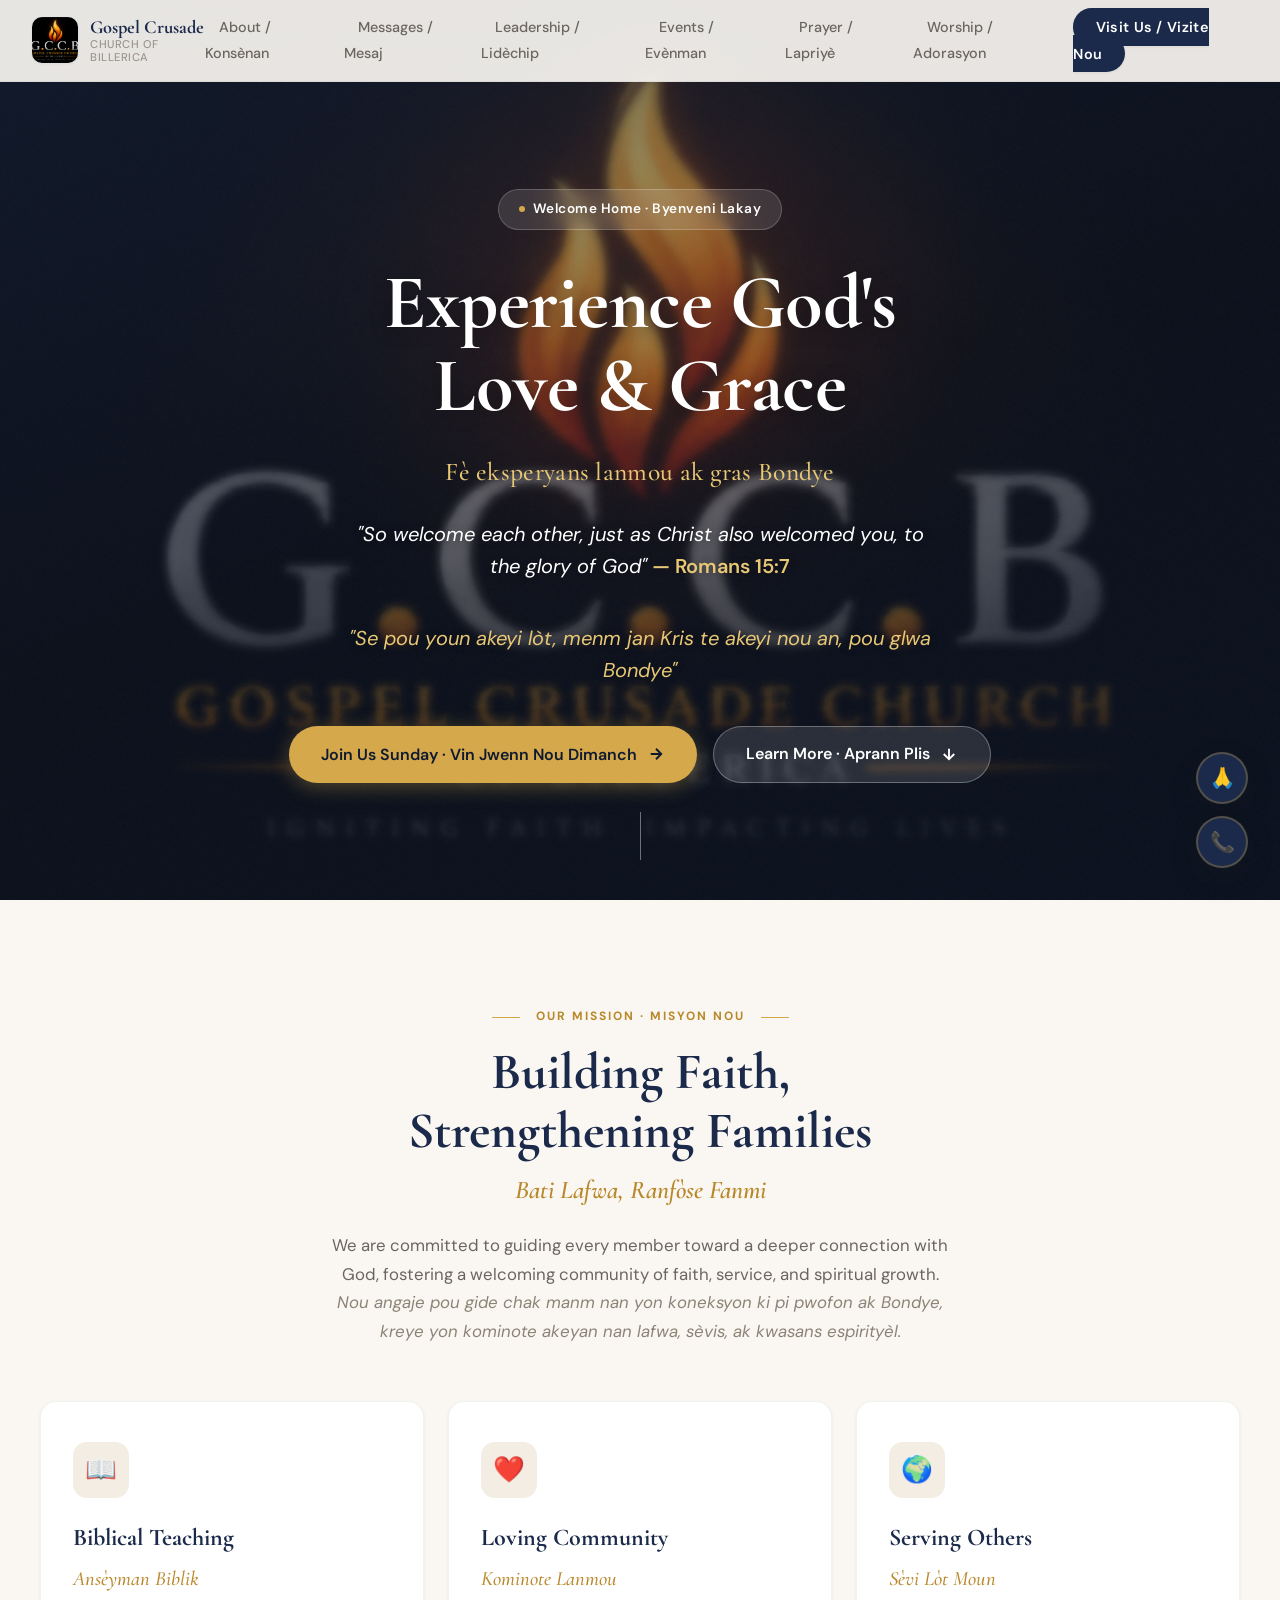
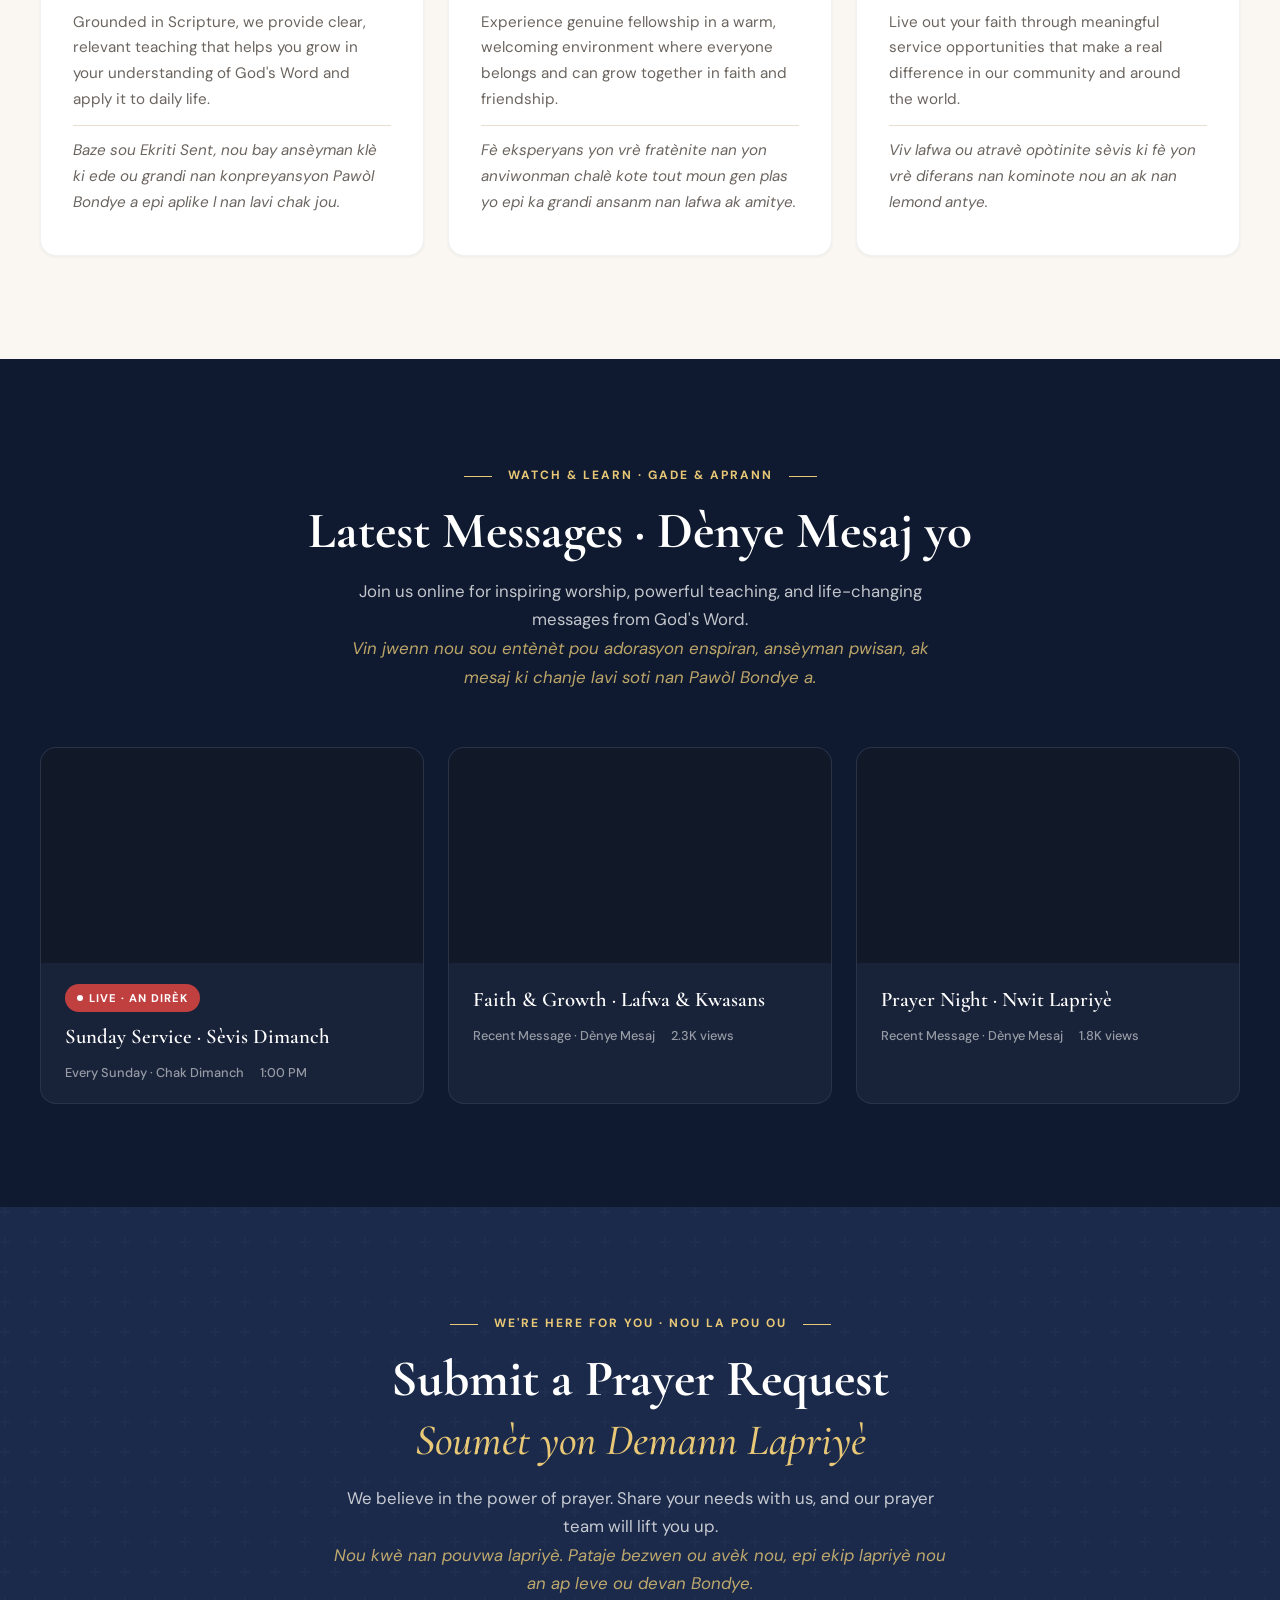
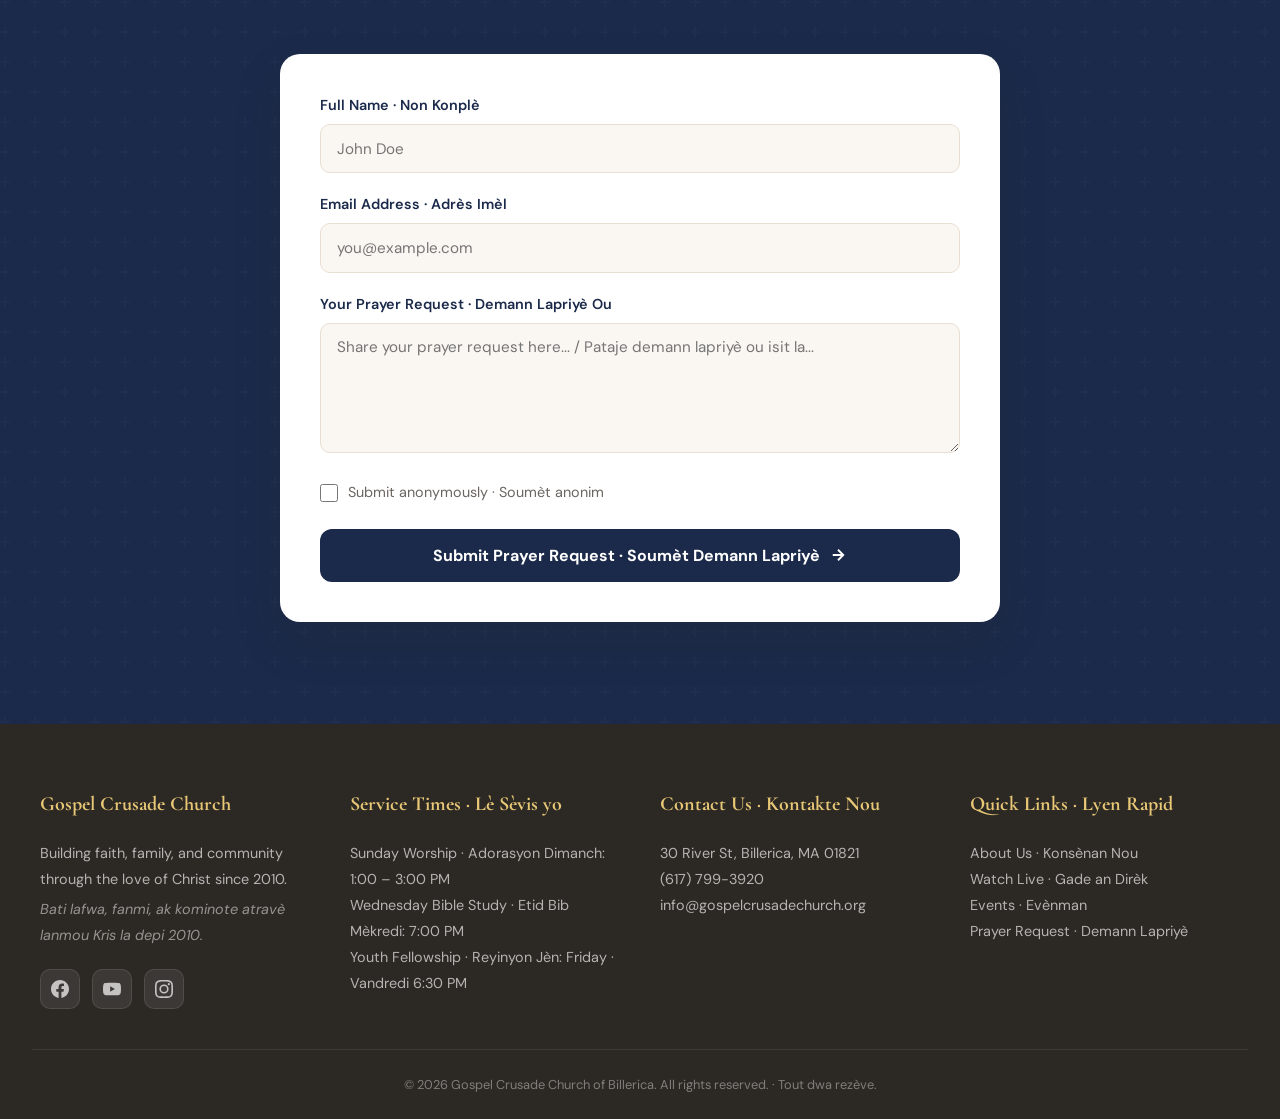
<file: index.html>
<!DOCTYPE html>
<html lang="en">
<head>
  <meta charset="UTF-8" />
  <meta name="viewport" content="width=device-width, initial-scale=1.0" />
  <meta name="description" content="Gospel Crusade Church of Billerica - Building faith, family, and community through the love of Christ. Join us for Sunday worship at 1:00 PM. | Bati lafwa, fanmi, ak kominote atravè lanmou Kris la.">
  <title>Gospel Crusade Church of Billerica | Byenveni Lakay</title>

  <!-- Google Fonts -->
  <link rel="preconnect" href="https://fonts.googleapis.com">
  <link rel="preconnect" href="https://fonts.gstatic.com" crossorigin>
  <link href="https://fonts.googleapis.com/css2?family=Cormorant+Garamond:wght@400;500;600;700&family=DM+Sans:wght@300;400;500;600;700&display=swap" rel="stylesheet">

  <link rel="stylesheet" href="style.css">
</head>
<body>

  <!-- Loading Screen -->
  <div class="loading-screen" id="loadingScreen">
    <div class="loader-wrapper">
      <div class="loader-cross">✝</div>
      <div class="loader-ring"></div>
    </div>
  </div>

  <!-- Skip Link -->
  <a href="#main-content" class="skip-link">Skip to main content</a>

  <!-- Floating Action Buttons -->
  <div class="fab-container">
    <a href="#prayer-request" class="fab" aria-label="Prayer Request / Demann Lapriyè" title="Submit Prayer Request">🙏</a>
    <a href="tel:+16177993920" class="fab" aria-label="Call Us / Rele Nou" title="Call Church">📞</a>
  </div>

  <!-- Navigation -->
  <nav class="navbar" id="navbar">
    <div class="nav-container">
      <a href="#" class="nav-brand">
        <img src="images/officialweb1.jpg" alt="Gospel Crusade Church Logo" class="nav-logo" width="46" height="46">
        <div class="nav-brand-text">
          <span class="nav-brand-name">Gospel Crusade</span>
          <span class="nav-brand-sub">Church of Billerica</span>
        </div>
      </a>

      <ul class="nav-links" id="navLinks">
        <li><a href="#about">About / Konsènan</a></li>
        <li><a href="#videos">Messages / Mesaj</a></li>
        <li><a href="#staff">Leadership / Lidèchip</a></li>
        <li><a href="#events">Events / Evènman</a></li>
        <li><a href="#prayer-request">Prayer / Lapriyè</a></li>
        <li><a href="worship-music.html">Worship / Adorasyon</a></li>
        <li><a href="#" class="nav-cta" onclick="event.preventDefault(); openPopup();">Visit Us / Vizite Nou</a></li>
      </ul>

      <button class="menu-toggle" id="menuToggle" aria-label="Toggle menu" aria-expanded="false">
        <span class="hamburger-line"></span>
        <span class="hamburger-line"></span>
        <span class="hamburger-line"></span>
      </button>
    </div>
  </nav>

  <!-- Hero Section -->
  <section class="hero">
    <div class="hero-bg"></div>
    <div class="hero-overlay"></div>
    <div class="hero-grain"></div>

    <div class="hero-content">
      <span class="hero-badge">
        <span class="badge-dot"></span>
        Welcome Home · Byenveni Lakay
      </span>
      <h1>Experience God's<br>Love &amp; Grace</h1>
      <p class="hero-subtitle-creole">Fè eksperyans lanmou ak gras Bondye</p>
      <p class="hero-verse">"So welcome each other, just as Christ also welcomed you, to the glory of God"<span class="verse-ref"> — Romans 15:7</span></p>
      <p class="hero-verse hero-verse-creole">"Se pou youn akeyi lòt, menm jan Kris te akeyi nou an, pou glwa Bondye"</p>

      <div class="hero-buttons">
        <button class="btn btn-primary" onclick="openPopup()">
          Join Us Sunday · Vin Jwenn Nou Dimanch
          <svg width="18" height="18" viewBox="0 0 24 24" fill="none" stroke="currentColor" stroke-width="2.5"><path d="M5 12h14M12 5l7 7-7 7"/></svg>
        </button>
        <a href="#about" class="btn btn-ghost">
          Learn More · Aprann Plis
          <svg width="18" height="18" viewBox="0 0 24 24" fill="none" stroke="currentColor" stroke-width="2.5"><path d="M12 5v14M5 12l7 7 7-7"/></svg>
        </a>
      </div>
    </div>

    <div class="scroll-indicator" aria-hidden="true">
      <div class="scroll-line"></div>
    </div>
  </section>

  <!-- Main Content -->
  <main id="main-content">

    <!-- Mission / About Section -->
    <section class="section" id="about">
      <div class="container">
        <div class="section-header anim-reveal">
          <span class="section-tag">Our Mission · Misyon Nou</span>
          <h2 class="section-title">Building Faith,<br>Strengthening Families</h2>
          <p class="section-title-creole">Bati Lafwa, Ranfòse Fanmi</p>
          <p class="section-subtitle">We are committed to guiding every member toward a deeper connection with God, fostering a welcoming community of faith, service, and spiritual growth.</p>
          <p class="section-subtitle section-subtitle-creole">Nou angaje pou gide chak manm nan yon koneksyon ki pi pwofon ak Bondye, kreye yon kominote akeyan nan lafwa, sèvis, ak kwasans espirityèl.</p>
        </div>

        <div class="mission-grid">
          <div class="mission-card anim-reveal">
            <div class="mission-icon">📖</div>
            <h3>Biblical Teaching<br><span class="creole-label">Ansèyman Biblik</span></h3>
            <p>Grounded in Scripture, we provide clear, relevant teaching that helps you grow in your understanding of God's Word and apply it to daily life.</p>
            <p class="card-creole">Baze sou Ekriti Sent, nou bay ansèyman klè ki ede ou grandi nan konpreyansyon Pawòl Bondye a epi aplike l nan lavi chak jou.</p>
          </div>
          <div class="mission-card anim-reveal">
            <div class="mission-icon">❤️</div>
            <h3>Loving Community<br><span class="creole-label">Kominote Lanmou</span></h3>
            <p>Experience genuine fellowship in a warm, welcoming environment where everyone belongs and can grow together in faith and friendship.</p>
            <p class="card-creole">Fè eksperyans yon vrè fratènite nan yon anviwonman chalè kote tout moun gen plas yo epi ka grandi ansanm nan lafwa ak amitye.</p>
          </div>
          <div class="mission-card anim-reveal">
            <div class="mission-icon">🌍</div>
            <h3>Serving Others<br><span class="creole-label">Sèvi Lòt Moun</span></h3>
            <p>Live out your faith through meaningful service opportunities that make a real difference in our community and around the world.</p>
            <p class="card-creole">Viv lafwa ou atravè opòtinite sèvis ki fè yon vrè diferans nan kominote nou an ak nan lemond antye.</p>
          </div>
        </div>
      </div>
    </section>

    <!-- Video Section -->
    <section class="section section-dark" id="videos">
      <div class="container">
        <div class="section-header anim-reveal">
          <span class="section-tag section-tag--light">Watch &amp; Learn · Gade &amp; Aprann</span>
          <h2 class="section-title section-title--light">Latest Messages · Dènye Mesaj yo</h2>
          <p class="section-subtitle section-subtitle--light">Join us online for inspiring worship, powerful teaching, and life-changing messages from God's Word.</p>
          <p class="section-subtitle section-subtitle--light section-subtitle-creole">Vin jwenn nou sou entènèt pou adorasyon enspiran, ansèyman pwisan, ak mesaj ki chanje lavi soti nan Pawòl Bondye a.</p>
        </div>

        <div class="video-grid">
          <div class="video-card anim-reveal">
            <div class="video-embed">
              <iframe
                src="https://www.youtube.com/embed/live_stream?channel=YOUR_CHANNEL_ID_HERE"
                title="Sunday Service Live Stream"
                frameborder="0"
                allow="accelerometer; autoplay; clipboard-write; encrypted-media; gyroscope; picture-in-picture"
                allowfullscreen
                loading="lazy"
              ></iframe>
            </div>
            <div class="video-info">
              <div class="live-badge">
                <span class="live-dot"></span>
                LIVE · AN DIRÈK
              </div>
              <h3 class="video-title">Sunday Service · Sèvis Dimanch</h3>
              <div class="video-meta">
                <span>Every Sunday · Chak Dimanch</span>
                <span>1:00 PM</span>
              </div>
            </div>
          </div>

          <div class="video-card anim-reveal">
            <div class="video-embed">
              <iframe
                src="https://www.youtube.com/embed/9Lr7aTQHDxs"
                title="Faith & Growth Message"
                frameborder="0"
                allow="accelerometer; autoplay; clipboard-write; encrypted-media; gyroscope; picture-in-picture"
                allowfullscreen
                loading="lazy"
              ></iframe>
            </div>
            <div class="video-info">
              <h3 class="video-title">Faith &amp; Growth · Lafwa &amp; Kwasans</h3>
              <div class="video-meta">
                <span>Recent Message · Dènye Mesaj</span>
                <span>2.3K views</span>
              </div>
            </div>
          </div>

          <div class="video-card anim-reveal">
            <div class="video-embed">
              <iframe
                src="https://www.youtube.com/embed/NSzlNFzjq1I"
                title="Prayer Night Message"
                frameborder="0"
                allow="accelerometer; autoplay; clipboard-write; encrypted-media; gyroscope; picture-in-picture"
                allowfullscreen
                loading="lazy"
              ></iframe>
            </div>
            <div class="video-info">
              <h3 class="video-title">Prayer Night · Nwit Lapriyè</h3>
              <div class="video-meta">
                <span>Recent Message · Dènye Mesaj</span>
                <span>1.8K views</span>
              </div>
            </div>
          </div>
        </div>
      </div>
    </section>

    
    <!-- Events Section -->
    <section class="section" id="events">
      <div class="container">
        <div class="section-header anim-reveal">
          <span class="section-tag">What's Happening · Kisa k ap Pase</span>
          <h2 class="section-title">Upcoming Events · Evènman k ap Vini</h2>
          <p class="section-subtitle">Join us for meaningful gatherings, inspiring services, and community outreach opportunities.</p>
          <p class="section-subtitle section-subtitle-creole">Vin jwenn nou pou rasanbleman ki gen sans, sèvis enspiran, ak opòtinite pou sèvi kominote a.</p>
        </div>
        <div class="events-grid" id="eventsGrid">
          <!-- Events inserted by JS -->
        </div>
      </div>
    </section>

    <!-- Prayer Section -->
    <section class="section section-accent" id="prayer-request">
      <div class="container prayer-container">
        <div class="section-header anim-reveal">
          <span class="section-tag section-tag--light">We're Here For You · Nou La Pou Ou</span>
          <h2 class="section-title section-title--light">Submit a Prayer Request<br><span class="creole-heading">Soumèt yon Demann Lapriyè</span></h2>
          <p class="section-subtitle section-subtitle--light">We believe in the power of prayer. Share your needs with us, and our prayer team will lift you up.</p>
          <p class="section-subtitle section-subtitle--light section-subtitle-creole">Nou kwè nan pouvwa lapriyè. Pataje bezwen ou avèk nou, epi ekip lapriyè nou an ap leve ou devan Bondye.</p>
        </div>

        <form class="prayer-form" id="prayerForm">
          <div id="formMessage" class="form-message"></div>

          <div class="form-group">
            <label for="name" class="form-label">Full Name · Non Konplè</label>
            <input type="text" id="name" name="name" class="form-input" placeholder="John Doe" required>
          </div>

          <div class="form-group">
            <label for="email" class="form-label">Email Address · Adrès Imèl</label>
            <input type="email" id="email" name="email" class="form-input" placeholder="you@example.com" required>
          </div>

          <div class="form-group">
            <label for="prayer" class="form-label">Your Prayer Request · Demann Lapriyè Ou</label>
            <textarea id="prayer" name="prayer" class="form-textarea" placeholder="Share your prayer request here... / Pataje demann lapriyè ou isit la..." required></textarea>
          </div>

          <div class="form-checkbox-wrapper">
            <input type="checkbox" id="anonymous" name="anonymous" class="form-checkbox">
            <label for="anonymous" class="form-checkbox-label">Submit anonymously · Soumèt anonim</label>
          </div>

          <button type="submit" class="form-submit">
            Submit Prayer Request · Soumèt Demann Lapriyè
            <svg width="18" height="18" viewBox="0 0 24 24" fill="none" stroke="currentColor" stroke-width="2.5"><path d="M5 12h14M12 5l7 7-7 7"/></svg>
          </button>
        </form>
      </div>
    </section>
  </main>

  <!-- Footer -->
  <footer class="footer">
    <div class="footer-content">
      <div class="footer-column">
        <h4>Gospel Crusade Church</h4>
        <p>Building faith, family, and community through the love of Christ since 2010.</p>
        <p class="footer-creole">Bati lafwa, fanmi, ak kominote atravè lanmou Kris la depi 2010.</p>
        <div class="footer-social">
          <a href="#" class="social-icon" aria-label="Facebook">
            <svg width="18" height="18" viewBox="0 0 24 24" fill="currentColor"><path d="M24 12.073c0-6.627-5.373-12-12-12s-12 5.373-12 12c0 5.99 4.388 10.954 10.125 11.854v-8.385H7.078v-3.47h3.047V9.43c0-3.007 1.792-4.669 4.533-4.669 1.312 0 2.686.235 2.686.235v2.953H15.83c-1.491 0-1.956.925-1.956 1.874v2.25h3.328l-.532 3.47h-2.796v8.385C19.612 23.027 24 18.062 24 12.073z"/></svg>
          </a>
          <a href="#" class="social-icon" aria-label="YouTube">
            <svg width="18" height="18" viewBox="0 0 24 24" fill="currentColor"><path d="M23.498 6.186a3.016 3.016 0 0 0-2.122-2.136C19.505 3.545 12 3.545 12 3.545s-7.505 0-9.377.505A3.017 3.017 0 0 0 .502 6.186C0 8.07 0 12 0 12s0 3.93.502 5.814a3.016 3.016 0 0 0 2.122 2.136c1.871.505 9.376.505 9.376.505s7.505 0 9.377-.505a3.015 3.015 0 0 0 2.122-2.136C24 15.93 24 12 24 12s0-3.93-.502-5.814zM9.545 15.568V8.432L15.818 12l-6.273 3.568z"/></svg>
          </a>
          <a href="#" class="social-icon" aria-label="Instagram">
            <svg width="18" height="18" viewBox="0 0 24 24" fill="currentColor"><path d="M12 2.163c3.204 0 3.584.012 4.85.07 3.252.148 4.771 1.691 4.919 4.919.058 1.265.069 1.645.069 4.849 0 3.205-.012 3.584-.069 4.849-.149 3.225-1.664 4.771-4.919 4.919-1.266.058-1.644.07-4.85.07-3.204 0-3.584-.012-4.849-.07-3.26-.149-4.771-1.699-4.919-4.92-.058-1.265-.07-1.644-.07-4.849 0-3.204.013-3.583.07-4.849.149-3.227 1.664-4.771 4.919-4.919 1.266-.057 1.645-.069 4.849-.069zM12 0C8.741 0 8.333.014 7.053.072 2.695.272.273 2.69.073 7.052.014 8.333 0 8.741 0 12c0 3.259.014 3.668.072 4.948.2 4.358 2.618 6.78 6.98 6.98C8.333 23.986 8.741 24 12 24c3.259 0 3.668-.014 4.948-.072 4.354-.2 6.782-2.618 6.979-6.98.059-1.28.073-1.689.073-4.948 0-3.259-.014-3.667-.072-4.947-.196-4.354-2.617-6.78-6.979-6.98C15.668.014 15.259 0 12 0zm0 5.838a6.162 6.162 0 1 0 0 12.324 6.162 6.162 0 0 0 0-12.324zM12 16a4 4 0 1 1 0-8 4 4 0 0 1 0 8zm6.406-11.845a1.44 1.44 0 1 0 0 2.881 1.44 1.44 0 0 0 0-2.881z"/></svg>
          </a>
        </div>
      </div>

      <div class="footer-column">
        <h4>Service Times · Lè Sèvis yo</h4>
        <ul>
          <li>Sunday Worship · Adorasyon Dimanch: 1:00 – 3:00 PM</li>
          <li>Wednesday Bible Study · Etid Bib Mèkredi: 7:00 PM</li>
          <li>Youth Fellowship · Reyinyon Jèn: Friday · Vandredi 6:30 PM</li>
        </ul>
      </div>

      <div class="footer-column">
        <h4>Contact Us · Kontakte Nou</h4>
        <ul>
          <li>30 River St, Billerica, MA 01821</li>
          <li><a href="tel:+16177993920">(617) 799-3920</a></li>
          <li><a href="mailto:info@gospelcrusadechurch.org">info@gospelcrusadechurch.org</a></li>
        </ul>
      </div>

      <div class="footer-column">
        <h4>Quick Links · Lyen Rapid</h4>
        <ul>
          <li><a href="#about">About Us · Konsènan Nou</a></li>
          <li><a href="#videos">Watch Live · Gade an Dirèk</a></li>
          <li><a href="#events">Events · Evènman</a></li>
          <li><a href="#prayer-request">Prayer Request · Demann Lapriyè</a></li>
        </ul>
      </div>
    </div>

    <div class="footer-bottom">
      <p>&copy; 2026 Gospel Crusade Church of Billerica. All rights reserved. · Tout dwa rezève.</p>
    </div>
  </footer>

  <!-- Popup Modal -->
  <div class="popup-overlay" id="popup" role="dialog" aria-modal="true" aria-labelledby="popupTitle">
    <div class="popup-box">
      <button class="popup-close" onclick="closePopup()" aria-label="Close">
        <svg width="20" height="20" viewBox="0 0 24 24" fill="none" stroke="currentColor" stroke-width="2.5"><path d="M18 6L6 18M6 6l12 12"/></svg>
      </button>

      <div class="popup-header">
        <div class="popup-icon">⛪</div>
        <h2 class="popup-title" id="popupTitle">Join Us This Sunday!<br><span class="creole-heading">Vin Jwenn Nou Dimanch Sa a!</span></h2>
        <p class="popup-subtitle">"I am the way, the truth, and the life." — John 14:6</p>
        <p class="popup-subtitle popup-subtitle-creole">"Mwen se chemen an, verite a, ak lavi a."</p>
      </div>

      <div class="popup-content">
        <div class="popup-info">
          <strong>Service Time · Lè Sèvis</strong>
          <span>Sunday · Dimanch 1:00 PM – 3:00 PM</span>
        </div>
        <div class="popup-info">
          <strong>Location · Kote</strong>
          <span>30 River St, Billerica, MA 01821</span>
        </div>
        <div class="popup-info">
          <strong>What to Wear · Kijan pou Abiye</strong>
          <span>Come as you are · Vini jan ou ye a</span>
        </div>
      </div>

      <a href="#about" class="popup-action" onclick="closePopup()">
        Learn More · Aprann Plis
        <svg width="18" height="18" viewBox="0 0 24 24" fill="none" stroke="currentColor" stroke-width="2.5"><path d="M5 12h14M12 5l7 7-7 7"/></svg>
      </a>
    </div>
  </div>

  <script src="script.js"></script>
</body>
</html>
</file>
<file: style.css>
/* ============================================================
   Gospel Crusade Church — Stylesheet
   Warm, inviting design with editorial elegance
   ============================================================ */

/* ===== Design Tokens ===== */
:root {
  /* Primary — deep warm navy */
  --navy:       #1B2A4A;
  --navy-light: #2D4A7A;
  --navy-dark:  #0F1A30;

  /* Accent — warm amber/gold */
  --gold:       #D4A84B;
  --gold-light: #E8C876;
  --gold-dark:  #B8882A;

  /* Warm neutrals */
  --cream:      #FAF7F2;
  --linen:      #F3EDE4;
  --sand:       #E8DFD2;
  --stone:      #8C8377;
  --charcoal:   #2C2824;
  --white:      #FFFFFF;

  /* Semantic */
  --text-primary:   #2C2824;
  --text-secondary: #6B6560;
  --text-muted:     #9C9590;
  --success:        #2D8B55;
  --error:          #C04040;

  /* Typography */
  --font-display: 'Cormorant Garamond', Georgia, serif;
  --font-body:    'DM Sans', -apple-system, sans-serif;

  /* Spacing */
  --section-y: clamp(4rem, 8vw, 7rem);

  /* Shadows */
  --shadow-sm:  0 1px 3px rgba(44,40,36,0.06);
  --shadow-md:  0 4px 12px rgba(44,40,36,0.08);
  --shadow-lg:  0 12px 32px rgba(44,40,36,0.10);
  --shadow-xl:  0 20px 48px rgba(44,40,36,0.14);

  /* Transitions */
  --ease-out: cubic-bezier(0.22, 1, 0.36, 1);
  --duration: 0.4s;
}

/* ===== Reset ===== */
*, *::before, *::after {
  margin: 0;
  padding: 0;
  box-sizing: border-box;
}

html {
  scroll-behavior: smooth;
  -webkit-font-smoothing: antialiased;
  -moz-osx-font-smoothing: grayscale;
}

body {
  font-family: var(--font-body);
  font-size: 16px;
  line-height: 1.65;
  color: var(--text-primary);
  background: var(--cream);
  overflow-x: hidden;
}

img {
  max-width: 100%;
  height: auto;
  display: block;
}

a {
  color: inherit;
  text-decoration: none;
  transition: color var(--duration) var(--ease-out);
}

button {
  font-family: var(--font-body);
  cursor: pointer;
  border: none;
  background: none;
}

ul { list-style: none; }

/* ===== Loading Screen ===== */
.loading-screen {
  position: fixed;
  inset: 0;
  background: var(--navy);
  display: flex;
  align-items: center;
  justify-content: center;
  z-index: 10000;
  transition: opacity 0.6s ease, visibility 0.6s ease;
}

.loading-screen.hidden {
  opacity: 0;
  visibility: hidden;
  pointer-events: none;
}

.loader-wrapper {
  position: relative;
  width: 64px;
  height: 64px;
}

.loader-cross {
  position: absolute;
  inset: 0;
  display: flex;
  align-items: center;
  justify-content: center;
  font-size: 1.8rem;
  color: var(--gold);
  z-index: 1;
}

.loader-ring {
  width: 64px;
  height: 64px;
  border: 3px solid rgba(212,168,75,0.2);
  border-top-color: var(--gold);
  border-radius: 50%;
  animation: spin 0.9s linear infinite;
}

@keyframes spin {
  to { transform: rotate(360deg); }
}

/* ===== Skip Link ===== */
.skip-link {
  position: absolute;
  top: -100px;
  left: 1rem;
  background: var(--gold);
  color: var(--navy-dark);
  padding: 0.75rem 1.5rem;
  border-radius: 8px;
  z-index: 10001;
  font-weight: 600;
  font-size: 0.875rem;
}

.skip-link:focus {
  top: 1rem;
}

/* ===== FABs ===== */
.fab-container {
  position: fixed;
  bottom: 2rem;
  right: 2rem;
  z-index: 900;
  display: flex;
  flex-direction: column;
  gap: 0.75rem;
}

.fab {
  width: 52px;
  height: 52px;
  border-radius: 50%;
  background: var(--navy);
  color: var(--white);
  display: flex;
  align-items: center;
  justify-content: center;
  font-size: 1.25rem;
  box-shadow: var(--shadow-lg);
  transition: all var(--duration) var(--ease-out);
  border: 2px solid rgba(212,168,75,0.3);
}

.fab:hover {
  transform: translateY(-4px);
  background: var(--gold-dark);
  box-shadow: var(--shadow-xl);
}

/* ===== Navigation ===== */
.navbar {
  position: fixed;
  top: 0;
  left: 0;
  right: 0;
  z-index: 1000;
  background: rgba(250,247,242,0.92);
  backdrop-filter: blur(16px);
  -webkit-backdrop-filter: blur(16px);
  border-bottom: 1px solid rgba(44,40,36,0.06);
  transition: all var(--duration) var(--ease-out);
}

.navbar.scrolled {
  box-shadow: var(--shadow-md);
  background: rgba(250,247,242,0.97);
}

.nav-container {
  max-width: 1280px;
  margin: 0 auto;
  padding: 0.875rem 2rem;
  display: flex;
  justify-content: space-between;
  align-items: center;
}

.nav-brand {
  display: flex;
  align-items: center;
  gap: 0.75rem;
}

.nav-logo {
  width: 46px;
  height: 46px;
  border-radius: 10px;
  object-fit: cover;
  box-shadow: var(--shadow-sm);
}

.nav-brand-text {
  display: flex;
  flex-direction: column;
  line-height: 1.2;
}

.nav-brand-name {
  font-family: var(--font-display);
  font-weight: 700;
  font-size: 1.15rem;
  color: var(--navy);
}

.nav-brand-sub {
  font-size: 0.7rem;
  color: var(--text-muted);
  letter-spacing: 0.5px;
  text-transform: uppercase;
  font-weight: 500;
}

.nav-links {
  display: flex;
  gap: 0.25rem;
  align-items: center;
}

.nav-links a {
  font-weight: 500;
  font-size: 0.9rem;
  color: var(--text-secondary);
  padding: 0.5rem 0.875rem;
  border-radius: 8px;
  transition: all var(--duration) var(--ease-out);
}

.nav-links a:hover {
  color: var(--navy);
  background: rgba(27,42,74,0.05);
}

.nav-cta {
  background: var(--navy) !important;
  color: var(--white) !important;
  padding: 0.6rem 1.4rem !important;
  border-radius: 50px !important;
  font-weight: 600 !important;
  letter-spacing: 0.3px;
  box-shadow: var(--shadow-sm);
}

.nav-cta:hover {
  background: var(--navy-light) !important;
  transform: translateY(-1px);
  box-shadow: var(--shadow-md) !important;
}

/* Hamburger */
.menu-toggle {
  display: none;
  flex-direction: column;
  gap: 5px;
  padding: 8px;
  cursor: pointer;
}

.hamburger-line {
  display: block;
  width: 22px;
  height: 2px;
  background: var(--navy);
  border-radius: 2px;
  transition: all 0.3s ease;
}

.menu-toggle[aria-expanded="true"] .hamburger-line:nth-child(1) {
  transform: translateY(7px) rotate(45deg);
}
.menu-toggle[aria-expanded="true"] .hamburger-line:nth-child(2) {
  opacity: 0;
}
.menu-toggle[aria-expanded="true"] .hamburger-line:nth-child(3) {
  transform: translateY(-7px) rotate(-45deg);
}

/* ===== Bilingual / Creole Text Styles ===== */
.hero-subtitle-creole {
  font-family: var(--font-display);
  font-size: clamp(1.1rem, 2.5vw, 1.6rem);
  font-weight: 500;
  color: var(--gold-light);
  margin-bottom: 1.5rem;
  letter-spacing: 0.3px;
  animation: fadeUp 0.9s var(--ease-out) 0.2s forwards;
  opacity: 0;
}

.hero-verse-creole {
  color: var(--gold-light);
  font-size: clamp(0.9rem, 1.6vw, 1.05rem);
  margin-bottom: 2.5rem;
  opacity: 0;
  animation: fadeUp 0.9s var(--ease-out) 0.35s forwards;
}

.section-title-creole {
  font-family: var(--font-display);
  font-size: clamp(1.2rem, 2.5vw, 1.6rem);
  font-weight: 600;
  color: var(--gold-dark);
  margin-top: -0.5rem;
  margin-bottom: 1.25rem;
  font-style: italic;
}

.section-subtitle-creole {
  font-style: italic;
  color: var(--stone) !important;
  margin-top: 0.5rem;
  font-size: 0.95rem;
}

.section-subtitle--light.section-subtitle-creole {
  color: var(--gold-light) !important;
  opacity: 0.8;
}

.creole-label {
  font-weight: 500;
  font-style: italic;
  color: var(--gold-dark);
  font-size: 0.85em;
}

.creole-heading {
  font-weight: 500;
  font-style: italic;
  color: var(--gold-light);
  font-size: 0.85em;
}

.card-creole {
  font-style: italic;
  color: var(--stone);
  font-size: 0.88rem;
  margin-top: 0.75rem;
  padding-top: 0.75rem;
  border-top: 1px solid var(--sand);
  line-height: 1.6;
}

.footer-creole {
  font-style: italic;
  color: rgba(255,255,255,0.5) !important;
  font-size: 0.85rem;
  margin-top: 0.25rem;
}

.popup-subtitle-creole {
  color: var(--gold-dark) !important;
  font-size: 0.85rem;
  margin-top: 0.25rem;
}

/* ===== Hero ===== */
.hero {
  position: relative;
  min-height: 100vh;
  display: flex;
  align-items: center;
  justify-content: center;
  overflow: hidden;
  padding-top: 72px;
}

.hero-bg {
  position: absolute;
  inset: 0;
  background-image: url('images/test.jpg');
  background-size: cover;
  background-position: center;
  animation: heroZoom 25s ease-in-out infinite alternate;
}

@keyframes heroZoom {
  0%   { transform: scale(1);    }
  100% { transform: scale(1.08); }
}

.hero-overlay {
  position: absolute;
  inset: 0;
  background: linear-gradient(
    160deg,
    rgba(27,42,74,0.55) 0%,
    rgba(27,42,74,0.35) 50%,
    rgba(15,26,48,0.60) 100%
  );
}

.hero-grain {
  position: absolute;
  inset: 0;
  opacity: 0.04;
  background-image: url("data:image/svg+xml,%3Csvg viewBox='0 0 256 256' xmlns='http://www.w3.org/2000/svg'%3E%3Cfilter id='n'%3E%3CfeTurbulence type='fractalNoise' baseFrequency='0.85' numOctaves='4' stitchTiles='stitch'/%3E%3C/filter%3E%3Crect width='100%25' height='100%25' filter='url(%23n)'/%3E%3C/svg%3E");
  background-size: 128px;
  pointer-events: none;
}

.hero-content {
  position: relative;
  z-index: 2;
  text-align: center;
  color: var(--white);
  max-width: 820px;
  margin: 0 auto;
  padding: 0 2rem;
}

.hero-badge {
  display: inline-flex;
  align-items: center;
  gap: 0.5rem;
  background: rgba(255,255,255,0.12);
  backdrop-filter: blur(12px);
  -webkit-backdrop-filter: blur(12px);
  padding: 0.5rem 1.25rem;
  border-radius: 50px;
  font-size: 0.85rem;
  font-weight: 600;
  margin-bottom: 2rem;
  border: 1px solid rgba(255,255,255,0.2);
  letter-spacing: 0.5px;
  animation: fadeDown 0.8s var(--ease-out) forwards;
  opacity: 0;
}

.badge-dot {
  width: 6px;
  height: 6px;
  background: var(--gold);
  border-radius: 50%;
}

.hero h1 {
  font-family: var(--font-display);
  font-size: clamp(2.8rem, 6vw, 5rem);
  font-weight: 700;
  line-height: 1.08;
  margin-bottom: 1.5rem;
  letter-spacing: -0.5px;
  text-shadow: 0 2px 20px rgba(0,0,0,0.3);
  animation: fadeUp 0.9s var(--ease-out) 0.15s forwards;
  opacity: 0;
}

.hero-verse {
  font-size: clamp(1rem, 2vw, 1.25rem);
  font-style: italic;
  opacity: 0.92;
  max-width: 600px;
  margin: 0 auto 2.5rem;
  line-height: 1.6;
  text-shadow: 0 1px 8px rgba(0,0,0,0.3);
  animation: fadeUp 0.9s var(--ease-out) 0.3s forwards;
  opacity: 0;
}

.verse-ref {
  font-style: normal;
  font-weight: 600;
  color: var(--gold-light);
}

.hero-buttons {
  display: flex;
  gap: 1rem;
  justify-content: center;
  flex-wrap: wrap;
  animation: fadeUp 0.9s var(--ease-out) 0.45s forwards;
  opacity: 0;
}

/* Buttons */
.btn {
  display: inline-flex;
  align-items: center;
  gap: 0.6rem;
  padding: 0.9rem 2rem;
  border-radius: 50px;
  font-weight: 600;
  font-size: 1rem;
  transition: all var(--duration) var(--ease-out);
}

.btn-primary {
  background: var(--gold);
  color: var(--navy-dark);
  box-shadow: 0 4px 20px rgba(212,168,75,0.35);
}

.btn-primary:hover {
  background: var(--gold-light);
  transform: translateY(-3px);
  box-shadow: 0 8px 30px rgba(212,168,75,0.45);
}

.btn-ghost {
  background: rgba(255,255,255,0.12);
  color: var(--white);
  border: 1.5px solid rgba(255,255,255,0.3);
  backdrop-filter: blur(8px);
}

.btn-ghost:hover {
  background: rgba(255,255,255,0.2);
  transform: translateY(-3px);
}

/* Scroll indicator */
.scroll-indicator {
  position: absolute;
  bottom: 2.5rem;
  left: 50%;
  transform: translateX(-50%);
  z-index: 2;
}

.scroll-line {
  width: 1px;
  height: 48px;
  background: rgba(255,255,255,0.4);
  position: relative;
  overflow: hidden;
}

.scroll-line::after {
  content: '';
  position: absolute;
  top: -100%;
  left: 0;
  width: 100%;
  height: 50%;
  background: var(--gold);
  animation: scrollDrop 2s ease-in-out infinite;
}

@keyframes scrollDrop {
  0%   { top: -50%; }
  100% { top: 150%; }
}



/* ===== Shared Section Styles ===== */
.section {
  padding: var(--section-y) 2rem;
}

.section-dark {
  background: var(--navy-dark);
}

.section-warm {
  background: var(--linen);
}

.section-accent {
  background: var(--navy);
  position: relative;
}

.section-accent::before {
  content: '';
  position: absolute;
  inset: 0;
  background-image: url("data:image/svg+xml,%3Csvg width='60' height='60' viewBox='0 0 60 60' xmlns='http://www.w3.org/2000/svg'%3E%3Cg fill='none' fill-rule='evenodd'%3E%3Cg fill='%23ffffff' fill-opacity='0.02'%3E%3Cpath d='M36 34v-4h-2v4h-4v2h4v4h2v-4h4v-2h-4zm0-30V0h-2v4h-4v2h4v4h2V6h4V4h-4zM6 34v-4H4v4H0v2h4v4h2v-4h4v-2H6zM6 4V0H4v4H0v2h4v4h2V6h4V4H6z'/%3E%3C/g%3E%3C/g%3E%3C/svg%3E");
  pointer-events: none;
}

.container {
  max-width: 1200px;
  margin: 0 auto;
}

.section-header {
  text-align: center;
  margin-bottom: 3.5rem;
}

.section-tag {
  display: inline-block;
  font-size: 0.75rem;
  font-weight: 700;
  letter-spacing: 2px;
  text-transform: uppercase;
  color: var(--gold-dark);
  margin-bottom: 1rem;
  position: relative;
  padding: 0 1rem;
}

.section-tag::before,
.section-tag::after {
  content: '';
  position: absolute;
  top: 50%;
  width: 28px;
  height: 1px;
  background: var(--gold);
}

.section-tag::before { right: 100%; }
.section-tag::after  { left: 100%;  }

.section-tag--light { color: var(--gold-light); }
.section-tag--light::before,
.section-tag--light::after { background: var(--gold-light); }

.section-title {
  font-family: var(--font-display);
  font-size: clamp(2rem, 4vw, 3.2rem);
  font-weight: 700;
  color: var(--navy);
  line-height: 1.15;
  margin-bottom: 1rem;
}

.section-title--light { color: var(--white); }

.section-subtitle {
  font-size: 1.05rem;
  color: var(--text-secondary);
  max-width: 620px;
  margin: 0 auto;
  line-height: 1.7;
}

.section-subtitle--light { color: rgba(255,255,255,0.75); }

/* ===== Mission Cards ===== */
.mission-grid {
  display: grid;
  grid-template-columns: repeat(auto-fit, minmax(300px, 1fr));
  gap: 1.5rem;
}

.mission-card {
  background: var(--white);
  padding: 2.5rem 2rem;
  border-radius: 16px;
  box-shadow: var(--shadow-sm);
  border: 1px solid rgba(44,40,36,0.06);
  transition: all var(--duration) var(--ease-out);
}

.mission-card:hover {
  transform: translateY(-8px);
  box-shadow: var(--shadow-lg);
  border-color: var(--gold);
}

.mission-icon {
  width: 56px;
  height: 56px;
  background: var(--linen);
  border-radius: 14px;
  display: flex;
  align-items: center;
  justify-content: center;
  font-size: 1.6rem;
  margin-bottom: 1.25rem;
}

.mission-card h3 {
  font-family: var(--font-display);
  font-size: 1.5rem;
  font-weight: 700;
  color: var(--navy);
  margin-bottom: 0.75rem;
}

.mission-card p {
  color: var(--text-secondary);
  line-height: 1.7;
  font-size: 0.95rem;
}

/* ===== Video Section ===== */
.video-grid {
  display: grid;
  grid-template-columns: repeat(auto-fit, minmax(320px, 1fr));
  gap: 1.5rem;
}

.video-card {
  background: rgba(255,255,255,0.04);
  border-radius: 16px;
  overflow: hidden;
  border: 1px solid rgba(255,255,255,0.08);
  transition: all var(--duration) var(--ease-out);
}

.video-card:hover {
  transform: translateY(-6px);
  box-shadow: 0 16px 40px rgba(0,0,0,0.25);
  border-color: rgba(212,168,75,0.3);
}

.video-embed {
  position: relative;
  padding-bottom: 56.25%;
  background: rgba(0,0,0,0.3);
}

.video-embed iframe {
  position: absolute;
  inset: 0;
  width: 100%;
  height: 100%;
  border: none;
}

.video-info {
  padding: 1.25rem 1.5rem;
}

.live-badge {
  display: inline-flex;
  align-items: center;
  gap: 0.4rem;
  background: #C04040;
  color: var(--white);
  padding: 0.3rem 0.75rem;
  border-radius: 50px;
  font-size: 0.7rem;
  font-weight: 700;
  letter-spacing: 1px;
  text-transform: uppercase;
  margin-bottom: 0.5rem;
}

.live-dot {
  width: 6px;
  height: 6px;
  background: var(--white);
  border-radius: 50%;
  animation: blink 1.4s infinite;
}

@keyframes blink {
  0%, 100% { opacity: 1; }
  50%      { opacity: 0.25; }
}

.video-title {
  font-family: var(--font-display);
  font-size: 1.3rem;
  font-weight: 600;
  color: var(--white);
  margin-bottom: 0.5rem;
}

.video-meta {
  display: flex;
  gap: 1rem;
  font-size: 0.8rem;
  color: rgba(255,255,255,0.55);
  font-weight: 500;
}

/* ===== Staff Section ===== */
.staff-grid {
  display: grid;
  grid-template-columns: repeat(auto-fit, minmax(260px, 1fr));
  gap: 1.75rem;
}

.staff-card {
  background: var(--white);
  border-radius: 16px;
  overflow: hidden;
  box-shadow: var(--shadow-md);
  transition: all var(--duration) var(--ease-out);
}

.staff-card:hover {
  transform: translateY(-8px);
  box-shadow: var(--shadow-xl);
}

.staff-image-wrapper {
  position: relative;
  height: 280px;
  overflow: hidden;
  background: var(--sand);
}

.staff-image-wrapper img {
  width: 100%;
  height: 100%;
  object-fit: cover;
  transition: transform 0.6s var(--ease-out);
}

.staff-card:hover .staff-image-wrapper img {
  transform: scale(1.06);
}

.staff-overlay {
  position: absolute;
  inset: 0;
  background: linear-gradient(to top, rgba(27,42,74,0.7) 0%, transparent 50%);
  opacity: 0;
  transition: opacity var(--duration) ease;
  display: flex;
  align-items: flex-end;
  padding: 1.25rem;
}

.staff-card:hover .staff-overlay {
  opacity: 1;
}

.staff-tag {
  background: var(--gold);
  color: var(--navy-dark);
  padding: 0.35rem 1rem;
  border-radius: 50px;
  font-size: 0.75rem;
  font-weight: 700;
  letter-spacing: 0.5px;
  text-transform: uppercase;
}

.staff-info {
  padding: 1.5rem;
  text-align: center;
}

.staff-name {
  font-family: var(--font-display);
  font-size: 1.3rem;
  font-weight: 700;
  color: var(--navy);
  margin-bottom: 0.25rem;
}

.staff-role {
  font-size: 0.85rem;
  color: var(--text-muted);
  font-weight: 500;
}

/* ===== Events Section ===== */
.events-grid {
  display: grid;
  gap: 1.25rem;
}
/* Initially hide events for potential animation or conditional display */
#events {
  display: none;
}


.event-card {
  background: var(--white);
  border-radius: 16px;
  padding: 1.75rem 2rem;
  box-shadow: var(--shadow-sm);
  border: 1px solid rgba(44,40,36,0.06);
  display: grid;
  grid-template-columns: auto 1fr auto;
  gap: 1.75rem;
  align-items: center;
  transition: all var(--duration) var(--ease-out);
}

.event-card:hover {
  box-shadow: var(--shadow-lg);
  border-color: var(--gold);
  transform: translateX(6px);
}

.event-date {
  width: 80px;
  height: 80px;
  background: var(--navy);
  color: var(--white);
  border-radius: 14px;
  display: flex;
  flex-direction: column;
  align-items: center;
  justify-content: center;
}

.event-month {
  font-size: 0.7rem;
  font-weight: 700;
  text-transform: uppercase;
  letter-spacing: 1.5px;
  color: var(--gold);
}

.event-day {
  font-family: var(--font-display);
  font-size: 2rem;
  font-weight: 700;
  line-height: 1;
}

.event-details h3 {
  font-family: var(--font-display);
  font-size: 1.3rem;
  font-weight: 700;
  color: var(--navy);
  margin-bottom: 0.35rem;
}

.event-description {
  color: var(--text-secondary);
  font-size: 0.9rem;
  margin-bottom: 0.75rem;
  line-height: 1.5;
}

.event-description-creole {
  font-style: italic;
  color: var(--stone);
  font-size: 0.85rem;
  margin-bottom: 0.75rem;
}

.event-time {
  display: inline-flex;
  align-items: center;
  gap: 0.4rem;
  background: var(--linen);
  padding: 0.35rem 0.85rem;
  border-radius: 50px;
  font-size: 0.8rem;
  font-weight: 600;
  color: var(--text-secondary);
}

.event-action {
  background: var(--gold);
  color: var(--navy-dark);
  padding: 0.75rem 1.5rem;
  border-radius: 50px;
  font-weight: 600;
  font-size: 0.9rem;
  white-space: nowrap;
  transition: all var(--duration) var(--ease-out);
}

.event-action:hover {
  background: var(--gold-dark);
  transform: scale(1.04);
  box-shadow: var(--shadow-md);
}

/* ===== Prayer Section ===== */
.prayer-container {
  max-width: 720px;
  margin: 0 auto;
  position: relative;
  z-index: 1;
}

.prayer-form {
  background: var(--white);
  padding: 2.5rem;
  border-radius: 20px;
  box-shadow: var(--shadow-xl);
}

.form-group {
  margin-bottom: 1.25rem;
}

.form-label {
  display: block;
  font-weight: 600;
  color: var(--navy);
  margin-bottom: 0.4rem;
  font-size: 0.9rem;
}

.form-input,
.form-textarea {
  width: 100%;
  padding: 0.85rem 1rem;
  border: 1.5px solid var(--sand);
  border-radius: 10px;
  font-size: 0.95rem;
  font-family: var(--font-body);
  background: var(--cream);
  color: var(--text-primary);
  transition: all var(--duration) var(--ease-out);
}

.form-input:focus,
.form-textarea:focus {
  outline: none;
  border-color: var(--gold);
  box-shadow: 0 0 0 3px rgba(212,168,75,0.15);
  background: var(--white);
}

.form-textarea {
  min-height: 130px;
  resize: vertical;
}

.form-checkbox-wrapper {
  display: flex;
  align-items: center;
  gap: 0.6rem;
  margin-bottom: 1.5rem;
}

.form-checkbox {
  width: 18px;
  height: 18px;
  accent-color: var(--gold);
  cursor: pointer;
}

.form-checkbox-label {
  color: var(--text-secondary);
  font-size: 0.9rem;
  cursor: pointer;
}

.form-submit {
  width: 100%;
  background: var(--navy);
  color: var(--white);
  padding: 1rem;
  border-radius: 12px;
  font-weight: 700;
  font-size: 1rem;
  display: inline-flex;
  align-items: center;
  justify-content: center;
  gap: 0.6rem;
  transition: all var(--duration) var(--ease-out);
}

.form-submit:hover {
  background: var(--navy-light);
  transform: translateY(-2px);
  box-shadow: var(--shadow-lg);
}

.form-message {
  padding: 1rem;
  border-radius: 10px;
  margin-bottom: 1.25rem;
  font-weight: 600;
  text-align: center;
  font-size: 0.9rem;
  display: none;
}

.form-message.success {
  background: #e8f5e9;
  color: #1b5e20;
  border: 1px solid #a5d6a7;
}

.form-message.error {
  background: #fce4ec;
  color: #b71c1c;
  border: 1px solid #ef9a9a;
}

/* ===== Footer ===== */
.footer {
  background: var(--charcoal);
  color: var(--white);
  padding: 4rem 2rem 1.5rem;
}

.footer-content {
  max-width: 1200px;
  margin: 0 auto;
  display: grid;
  grid-template-columns: repeat(auto-fit, minmax(220px, 1fr));
  gap: 2.5rem;
  margin-bottom: 2.5rem;
}

.footer-column h4 {
  font-family: var(--font-display);
  font-size: 1.25rem;
  font-weight: 700;
  margin-bottom: 1.25rem;
  color: var(--gold-light);
}

.footer-column p,
.footer-column li {
  color: rgba(255,255,255,0.65);
  line-height: 1.8;
  font-size: 0.9rem;
}

.footer-column a:hover {
  color: var(--gold-light);
}

.footer-social {
  display: flex;
  gap: 0.75rem;
  margin-top: 1.25rem;
}

.social-icon {
  width: 40px;
  height: 40px;
  background: rgba(255,255,255,0.08);
  border-radius: 10px;
  display: flex;
  align-items: center;
  justify-content: center;
  color: rgba(255,255,255,0.7);
  transition: all var(--duration) var(--ease-out);
  border: 1px solid rgba(255,255,255,0.1);
}

.social-icon:hover {
  background: var(--gold);
  color: var(--navy-dark);
  transform: translateY(-3px);
  border-color: var(--gold);
}

.footer-bottom {
  border-top: 1px solid rgba(255,255,255,0.08);
  padding-top: 1.5rem;
  text-align: center;
  font-size: 0.8rem;
  color: rgba(255,255,255,0.4);
}

/* ===== Popup ===== */
.popup-overlay {
  position: fixed;
  inset: 0;
  background: rgba(15,26,48,0.75);
  backdrop-filter: blur(8px);
  -webkit-backdrop-filter: blur(8px);
  display: none;
  align-items: center;
  justify-content: center;
  z-index: 10000;
  padding: 2rem;
  opacity: 0;
  transition: opacity var(--duration) var(--ease-out);
}

.popup-overlay.show {
  opacity: 1;
}

.popup-box {
  background: var(--white);
  border-radius: 20px;
  max-width: 480px;
  width: 100%;
  padding: 2.5rem;
  position: relative;
  transform: scale(0.92) translateY(20px);
  transition: transform var(--duration) var(--ease-out);
  box-shadow: var(--shadow-xl);
}

.popup-overlay.show .popup-box {
  transform: scale(1) translateY(0);
}

.popup-close {
  position: absolute;
  top: 1rem;
  right: 1rem;
  width: 36px;
  height: 36px;
  border-radius: 50%;
  background: var(--linen);
  display: flex;
  align-items: center;
  justify-content: center;
  color: var(--text-secondary);
  transition: all var(--duration) var(--ease-out);
}

.popup-close:hover {
  background: var(--error);
  color: var(--white);
  transform: rotate(90deg);
}

.popup-header {
  text-align: center;
  margin-bottom: 1.75rem;
}

.popup-icon {
  font-size: 2.5rem;
  margin-bottom: 1rem;
}

.popup-title {
  font-family: var(--font-display);
  font-size: 1.75rem;
  font-weight: 700;
  color: var(--navy);
  margin-bottom: 0.5rem;
}

.popup-subtitle {
  color: var(--text-muted);
  font-style: italic;
  font-size: 0.9rem;
}

.popup-content {
  background: var(--cream);
  padding: 1.5rem;
  border-radius: 14px;
  margin-bottom: 1.5rem;
}

.popup-info {
  margin-bottom: 0.75rem;
}

.popup-info:last-child { margin-bottom: 0; }

.popup-info strong {
  display: block;
  font-size: 0.9rem;
  color: var(--navy);
  margin-bottom: 0.15rem;
}

.popup-info span {
  font-size: 0.88rem;
  color: var(--text-secondary);
}

.popup-action {
  display: flex;
  align-items: center;
  justify-content: center;
  gap: 0.6rem;
  width: 100%;
  background: var(--navy);
  color: var(--white);
  padding: 1rem;
  border-radius: 12px;
  font-weight: 700;
  font-size: 1rem;
  transition: all var(--duration) var(--ease-out);
}

.popup-action:hover {
  background: var(--navy-light);
  transform: translateY(-2px);
  box-shadow: var(--shadow-lg);
}

/* ===== Animations ===== */
@keyframes fadeUp {
  from { opacity: 0; transform: translateY(24px); }
  to   { opacity: 1; transform: translateY(0);    }
}

@keyframes fadeDown {
  from { opacity: 0; transform: translateY(-16px); }
  to   { opacity: 1; transform: translateY(0);     }
}

.anim-reveal {
  opacity: 0;
  transform: translateY(32px);
  transition: opacity 0.7s var(--ease-out), transform 0.7s var(--ease-out);
}

.anim-reveal.visible {
  opacity: 1;
  transform: translateY(0);
}

/* ===== Responsive ===== */
@media (max-width: 768px) {
  .nav-links {
    position: fixed;
    top: 0;
    right: -100%;
    width: 80%;
    max-width: 300px;
    height: 100vh;
    background: var(--white);
    flex-direction: column;
    align-items: flex-start;
    padding: 5rem 2rem 2rem;
    box-shadow: var(--shadow-xl);
    transition: right var(--duration) var(--ease-out);
    gap: 0;
  }

  .nav-links.show {
    right: 0;
  }

  .nav-links li {
    width: 100%;
    border-bottom: 1px solid var(--sand);
  }

  .nav-links a {
    display: block;
    padding: 1rem 0 !important;
    width: 100%;
    color: var(--text-primary) !important;
    font-size: 1rem;
    background: none !important;
    border-radius: 0 !important;
    box-shadow: none !important;
  }

  .menu-toggle {
    display: flex;
  }

  .hero-buttons {
    flex-direction: column;
    gap: 0.75rem;
  }

  .btn {
    width: 100%;
    justify-content: center;
  }

  .event-card {
    grid-template-columns: 1fr;
    text-align: center;
    gap: 1rem;
  }

  .event-date {
    margin: 0 auto;
  }

  .event-action {
    width: 100%;
    text-align: center;
    display: block;
    padding: 0.75rem;
  }

  .fab-container {
    bottom: 1rem;
    right: 1rem;
  }

  .fab {
    width: 46px;
    height: 46px;
    font-size: 1.1rem;
  }

  .prayer-form {
    padding: 1.75rem;
  }

  .video-grid {
    grid-template-columns: 1fr;
  }
}

@media (max-width: 480px) {
  .nav-container {
    padding: 0.75rem 1rem;
  }

  .nav-brand-sub {
    display: none;
  }

  .section {
    padding: 3rem 1rem;
  }

  .popup-box {
    padding: 1.75rem 1.25rem;
  }

  .staff-grid {
    grid-template-columns: 1fr;
  }
}
</file>
